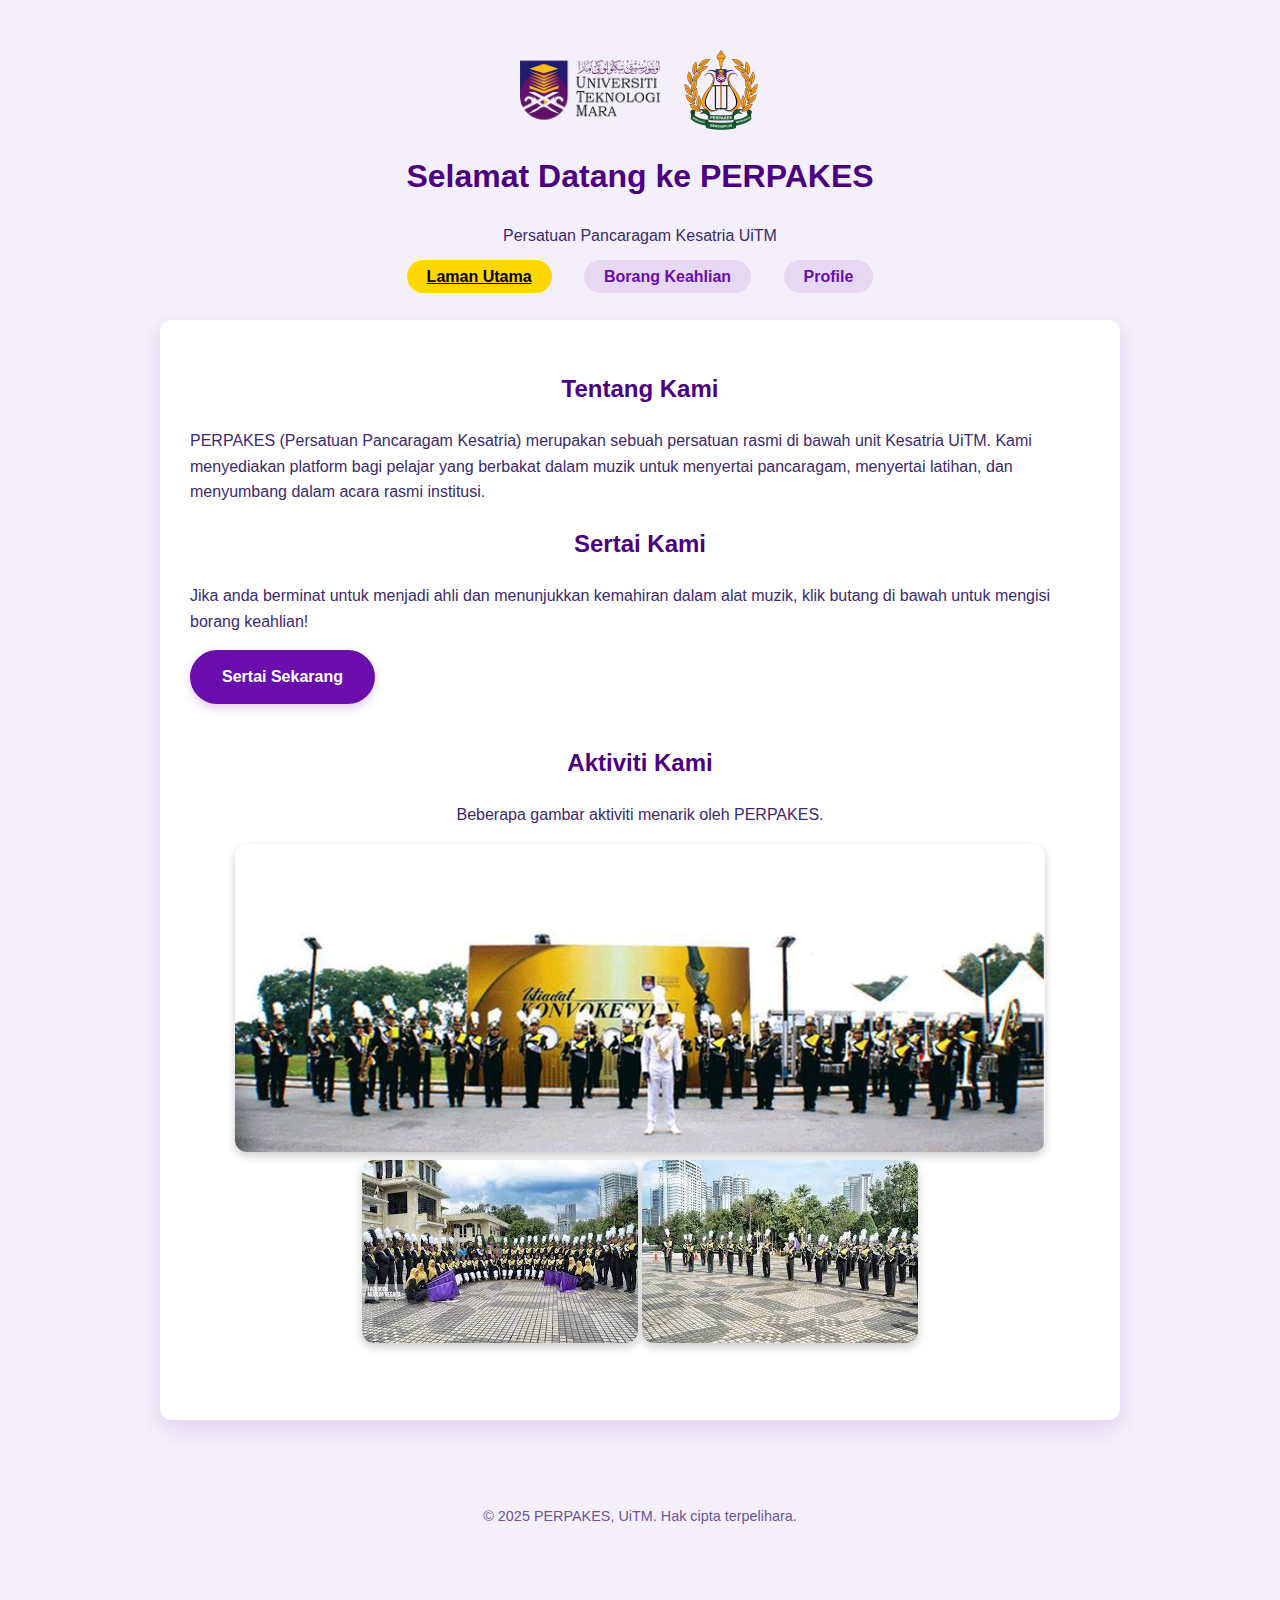
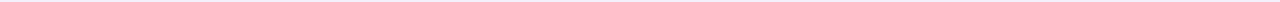
<file: index.html>
<!DOCTYPE html>
<html lang="ms">

<head>
    <meta charset="UTF-8">
    <title>Laman Utama PERPAKES</title>
    <link rel="stylesheet" href="style.css">
</head>

<body>

    <header class="homepage-header">
        <div class="logo-wrap">
            <img src="uitm.png" alt="Logo UiTM">
            <img src="perpakes.png" alt="Logo PERPAKES">
        </div>
        <h1>Selamat Datang ke PERPAKES</h1>
        <p>Persatuan Pancaragam Kesatria UiTM</p>
        <nav>
            <a href="index.html" class="active">Laman Utama</a>
            <a href="form.html">Borang Keahlian</a>
            <a href="profile.html">Profile</a>
        </nav>
    </header>

    <main>
        <section class="intro">
            <h2>Tentang Kami</h2>
            <p>
                PERPAKES (Persatuan Pancaragam Kesatria) merupakan sebuah persatuan rasmi di bawah unit Kesatria UiTM.
                Kami menyediakan platform bagi pelajar yang berbakat dalam muzik untuk menyertai pancaragam, menyertai
                latihan, dan menyumbang dalam acara rasmi institusi.
            </p>
        </section>

        <section class="join">
            <h2>Sertai Kami</h2>
            <p>
                Jika anda berminat untuk menjadi ahli dan menunjukkan kemahiran dalam alat muzik,
                klik butang di bawah untuk mengisi borang keahlian!
            </p>
           <div class="button-container">
  <a href="form.html" class="join-button">Sertai Sekarang</a>
</div>
        </section>


        <section class="activities">
            <h2>Aktiviti Kami</h2>
            <p>Beberapa gambar aktiviti menarik oleh PERPAKES.</p>
            <img src="aktiviti.png" alt="Aktiviti PERPAKES" class="activity-image">
            <img src="aktiviti1.jpeg" alt="Aktiviti PERPAKES1" class="activity-image"> 
            <img src="aktiviti2.jpeg" alt="Aktiviti PERPAKES2" class="activity-image">

        </section>
    </main>

    <footer>
        <p>&copy; 2025 PERPAKES, UiTM. Hak cipta terpelihara.</p>
    </footer>

</body>

</html>
</file>
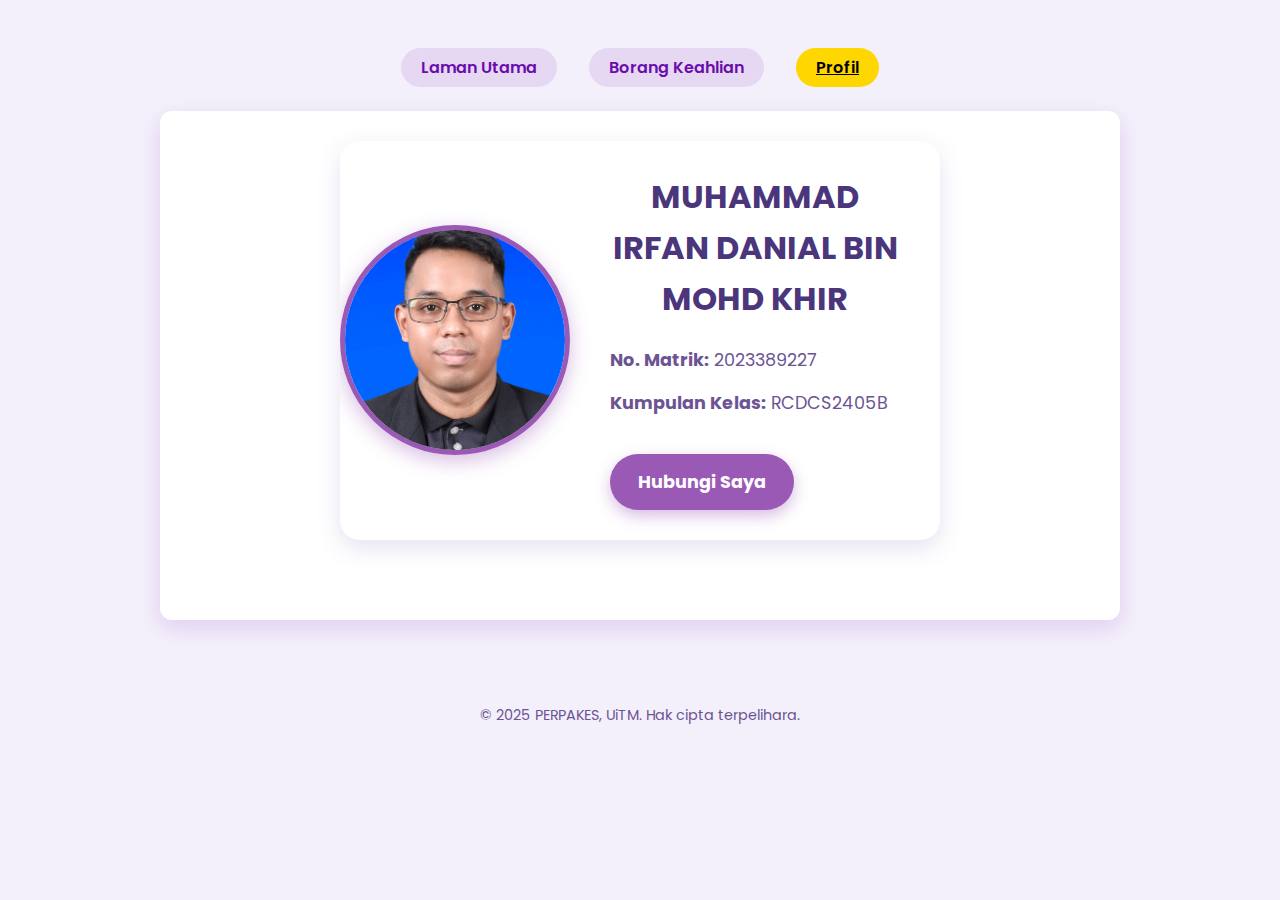
<file: profile.html>
<!-- MUHAMMAD IRFAN DANIAL BIN MOHD KHIR 2023389227 -->
<!DOCTYPE html>
<html lang="ms">

<head>
    <meta charset="UTF-8" />
    <meta name="viewport" content="width=device-width, initial-scale=1" />
    <title>Profil - Muhammad Irfan</title>
    <link href="https://fonts.googleapis.com/css2?family=Poppins:wght@400;600&display=swap" rel="stylesheet" />
    <link rel="stylesheet" href="style.css" />
</head>

<body class="profile-page">

    <header class="navbar">
        <nav>
            <a href="index.html">Laman Utama</a>
             <a href="form.html">Borang Keahlian</a>
            <a href="profile.html" class="active">Profil</a>
           
        </nav>
    </header>

    <main class="dashboard">
        <div class="card">
            <img src="profile.jpg" alt="Gambar Profil" class="profile-pic" />
            <div class="card-info">
                <h2>MUHAMMAD IRFAN DANIAL BIN MOHD KHIR</h2>
                <p><strong>No. Matrik:</strong> 2023389227</p>
                <p><strong>Kumpulan Kelas:</strong> RCDCS2405B</p>
                <a href="https://perlis.uitm.edu.my/" class="btn-contact">Hubungi Saya</a>
            </div>
        </div>
    </main>

    <footer>
        <p>&copy; 2025 PERPAKES, UiTM. Hak cipta terpelihara.</p>
    </footer>

</body>

</html>
</file>
<file: style.css>
body {
  font-family: 'Poppins', 'Segoe UI', sans-serif;
  margin: 0;
  padding: 40px 20px;
  background-color: #f4f0fb;
  
  color: #3b2a6d;

  line-height: 1.6;
}

h1,
h2,
h3 {
  color: #4b0082;

  margin-bottom: 20px;
  font-weight: 600;
  text-align: center;
}

a {
  color: #6A0DAD;
  text-decoration: none;
}

a:hover {
  color: #4b0082;
  text-decoration: underline;
}


header,
nav {
  max-width: 900px;
  margin: 0 auto 30px auto;
  text-align: center;
}

nav {
  margin-top: 15px;
}

nav a {
  margin: 0 14px;
  padding: 8px 20px;
  font-weight: 600;
  border-radius: 20px;
  background-color: rgba(106, 13, 173, 0.1);
 
  color: #6A0DAD;
  transition: background-color 0.3s ease, color 0.3s ease;
}

nav a.active,
nav a:hover {
  background-color: #FFD700;
  
  color: #000;
  text-decoration: underline;
}

.logo-wrap,
.logo-container {
  display: flex;
  justify-content: center;
  gap: 20px;
  flex-wrap: wrap;
  margin-top: 10px;
}

.logo-wrap img,
.logo-container img {
  height: 80px;
}


main,
form {
  background-color: #fff;
  max-width: 900px;
  margin: 0 auto 50px auto;
  padding: 30px;
  border-radius: 12px;
  box-shadow: 0 8px 25px rgba(106, 13, 173, 0.15);
}


form label {
  display: block;
  margin-bottom: 12px;
  font-weight: 600;
  color: #4b0082;
}

input[type="text"],
input[type="date"],
select,
textarea {
  width: 100%;
  padding: 10px;
  margin-top: 6px;
  border: 1px solid #ccc;
  border-radius: 8px;
  font-size: 1rem;
  transition: border-color 0.3s ease;
}

input[type="text"]:focus,
input[type="date"]:focus,
select:focus,
textarea:focus {
  outline: none;
  border-color: #6A0DAD;
  box-shadow: 0 0 8px #9b59b6;
}


button[type="submit"],
.join-button,
.btn-contact {
  background-color: #6A0DAD;
  color: white;
  padding: 14px 32px;
  font-weight: 700;
  border: none;
  border-radius: 30px;
  cursor: pointer;
  transition: background-color 0.3s ease;
  display: inline-block;
  text-align: center;
  text-decoration: none;
  font-size: 1rem;
  box-shadow: 0 4px 10px rgba(155, 89, 182, 0.3);
}

button[type="submit"]:hover,
.join-button:hover,
.btn-contact:hover {
  background-color: #4b0082;
  box-shadow: 0 6px 15px rgba(75, 0, 130, 0.5);
}


.form-row {
  display: flex;
  flex-wrap: wrap;
  gap: 20px;
  margin-bottom: 20px;
}

label {
  flex: 1 1 250px;
  min-width: 250px;
}


#preview {
  display: block;
  border-radius: 12px;
  box-shadow: 0 6px 20px rgba(106, 13, 173, 0.15);
  padding: 20px;
  background-color: #fff;
  margin: 30px auto 50px auto;
  max-width: 900px;
  font-family: 'Poppins', 'Segoe UI', sans-serif;
  color: #4b367c;
  overflow: visible; 
  height: auto; 
}



#previewTable {
  width: 100%;
  border-collapse: separate;
  border-spacing: 0;
  border-radius: 12px;
  overflow: hidden;
  font-size: 1rem;
  box-shadow: 0 6px 15px rgba(106, 13, 173, 0.1);
  background-color: #faf7fd;
}


#previewTable thead {
  background: linear-gradient(90deg, #6A0DAD, #9b59b6);
  color: white;
  font-weight: 700;
  text-transform: uppercase;
  letter-spacing: 0.05em;
}

#previewTable th,
#previewTable td {
  padding: 14px 20px;
  text-align: left;
  vertical-align: middle;
  border-bottom: 1px solid #e0d9f2;
  transition: background-color 0.3s ease;
}


#previewTable th:first-child,
#previewTable td:first-child {
  width: 40%;
  background-color: #f9f7fc;
  color: #4b367c;
  font-weight: 600;
}


#previewTable tbody tr:nth-child(even) {
  background-color: #f4eafa;
}


#previewTable tbody tr:hover {
  background-color: #d8c1f9;
  cursor: default;
  transition: background-color 0.2s ease;
}


#previewTable tbody tr:last-child td {
  border-bottom: none;
}


@media (max-width: 600px) {

  #previewTable,
  #previewTable thead,
  #previewTable tbody,
  #previewTable th,
  #previewTable td,
  #previewTable tr {
    display: block;
    width: 100%;
  }

  #previewTable thead tr {
    display: none;
  }

  #previewTable tbody tr {
    margin-bottom: 15px;
    padding: 15px;
    border-radius: 12px;
    box-shadow: 0 3px 10px rgba(106, 13, 173, 0.1);
    background-color: #fff;
  }

  #previewTable tbody td {
    padding-left: 50%;
    position: relative;
    text-align: left;
    border: none;
    border-bottom: 1px solid #e0d9f2;
    font-size: 0.95rem;
  }

  #previewTable tbody td:first-child {
    padding-left: 20px;
  }

  #previewTable tbody td::before {
    content: attr(data-label);
    position: absolute;
    left: 15px;
    top: 14px;
    font-weight: 600;
    color: #6a0dad;
    white-space: nowrap;
    font-size: 0.85rem;
  }
}



footer {
  text-align: center;
  padding: 20px;
  font-size: 0.9rem;
  color: #6c5494;
}

body.profile-page {
  background: #f4f0fb;
  color: #3b2a6d;
  font-family: 'Poppins', sans-serif;
  margin: 0;
  padding: 40px 20px;
}

.profile-page .card {
  background-color: #fff;
  max-width: 600px;
  width: 90%;
  border-radius: 20px;
  box-shadow: 0 8px 25px rgba(90, 62, 153, 0.15);
  display: flex;
  overflow: hidden;
  transition: box-shadow 0.3s ease, transform 0.3s ease;
  margin: 0 auto 50px auto;
  align-items: center;

}

.profile-page .card:hover {
  box-shadow: 0 12px 35px rgba(90, 62, 153, 0.3);
  transform: translateY(-8px);
}

.profile-page .profile-pic {
  width: 220px;
  height: 220px;
  object-fit: cover;
  border-radius: 50%;
 
  border: 5px solid #9b59b6;
  box-shadow: 0 6px 20px rgba(155, 89, 182, 0.4);
  flex-shrink: 0;
 
  transition: transform 0.3s ease, box-shadow 0.3s ease;
  cursor: pointer;
}

.profile-page .profile-pic:hover {
  transform: scale(1.07);
  box-shadow: 0 8px 30px rgba(155, 89, 182, 0.6);
}


.profile-page .card-info {
  padding: 30px 40px;
  flex: 1;
  display: flex;
  flex-direction: column;
  justify-content: center;
}

.profile-page .card-info h2 {
  margin: 0 0 15px 0;
  font-size: 2rem;
  color: #4b367c;
  font-weight: 700;
}

.profile-page .card-info p {
  font-size: 1.1rem;
  margin: 8px 0;
  color: #6c5494;
  line-height: 1.5;
}


.profile-page .btn-contact {
  margin-top: 30px;
  background-color: #9b59b6;
  color: #fff;
  font-weight: 700;
  padding: 14px 28px;
  border-radius: 30px;
  cursor: pointer;
  box-shadow: 0 6px 15px rgba(155, 89, 182, 0.4);
  text-decoration: none;
  font-size: 1.1rem;
  align-self: start;
 
  transition: background-color 0.3s ease, box-shadow 0.3s ease;
}

.profile-page .btn-contact:hover {
  background-color: #7d3c98;
  box-shadow: 0 8px 20px rgba(125, 60, 152, 0.6);
}

/* Responsive adjustments */
@media (max-width: 700px) {
  .profile-page .card {
    flex-direction: column;
    width: 90%;
    padding: 20px 0;
  }

  .profile-page .profile-pic {
    width: 180px;
    height: 180px;
    margin: 0 auto 20px auto;
  }

  .profile-page .card-info {
    padding: 0 30px 30px 30px;
    text-align: center;
  }

  .profile-page .btn-contact {
    align-self: center;
  }
}

.activities {
    text-align: center;
    margin: 40px 0;
}

.activities img.activity-image {
    max-width: 90%;
    height: auto;
    border-radius: 12px;
    box-shadow: 0 4px 10px rgba(0, 0, 0, 0.2);
}
</file>
